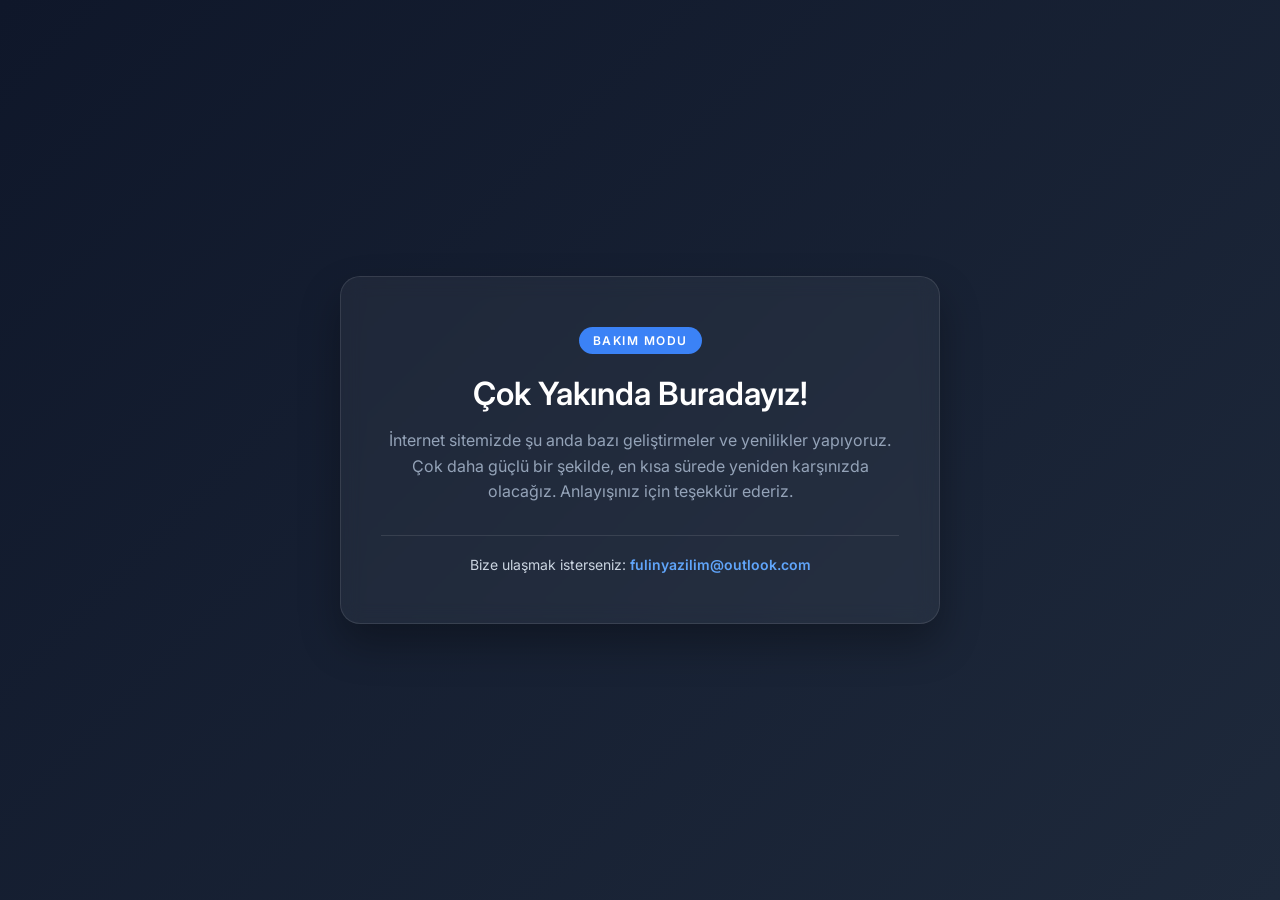
<file: docs/index.html>
<!DOCTYPE html>
<html lang="tr">
<head>
    <meta charset="UTF-8">
    <meta name="viewport" content="width=device-width, initial-scale=1.0">
    <title>Çok Yakında Geri Dönüyoruz!</title>
    <link href="https://fonts.googleapis.com/css2?family=Inter:wght@300;400;600&display=swap" rel="stylesheet">
    <style>
        * {
            margin: 0;
            padding: 0;
            box-sizing: border-box;
        }
        body {
            font-family: 'Inter', sans-serif;
            background: linear-gradient(135deg, #0f172a 0%, #1e293b 100%);
            color: #f8fafc;
            height: 100vh;
            display: flex;
            align-items: center;
            justify-content: center;
            text-align: center;
            padding: 20px;
        }
        .container {
            max-width: 600px;
            background: rgba(255, 255, 255, 0.05);
            backdrop-filter: blur(10px);
            border: 1px solid rgba(255, 255, 255, 0.1);
            padding: 50px 40px;
            border-radius: 20px;
            box-shadow: 0 20px 40px rgba(0, 0, 0, 0.3);
        }
        .badge {
            display: inline-block;
            background-color: #3b82f6;
            color: white;
            font-size: 12px;
            font-weight: 600;
            text-transform: uppercase;
            letter-spacing: 1.5px;
            padding: 6px 14px;
            border-radius: 50px;
            margin-bottom: 20px;
        }
        h1 {
            font-size: 32px;
            font-weight: 600;
            margin-bottom: 15px;
            color: #ffffff;
        }
        p {
            font-size: 16px;
            color: #94a3b8;
            line-height: 1.6;
            margin-bottom: 30px;
        }
        .contact-box {
            border-top: 1px solid rgba(255, 255, 255, 0.1);
            padding-top: 20px;
            font-size: 14px;
            color: #cbd5e1;
        }
        .contact-box a {
            color: #60a5fa;
            text-decoration: none;
            font-weight: 600;
        }
        .contact-box a:hover {
            text-decoration: underline;
        }
    </style>
</head>
<body>

    <div class="container">
        <div class="badge">Bakım Modu</div>
        <h1>Çok Yakında Buradayız!</h1>
        <p>İnternet sitemizde şu anda bazı geliştirmeler ve yenilikler yapıyoruz. Çok daha güçlü bir şekilde, en kısa sürede yeniden karşınızda olacağız. Anlayışınız için teşekkür ederiz.</p>

        <div class="contact-box">
            Bize ulaşmak isterseniz: <a href="mailto:fulinyazilim@outlook.com">fulinyazilim@outlook.com</a>
        </div>
    </div>

</body>
</html>
</file>
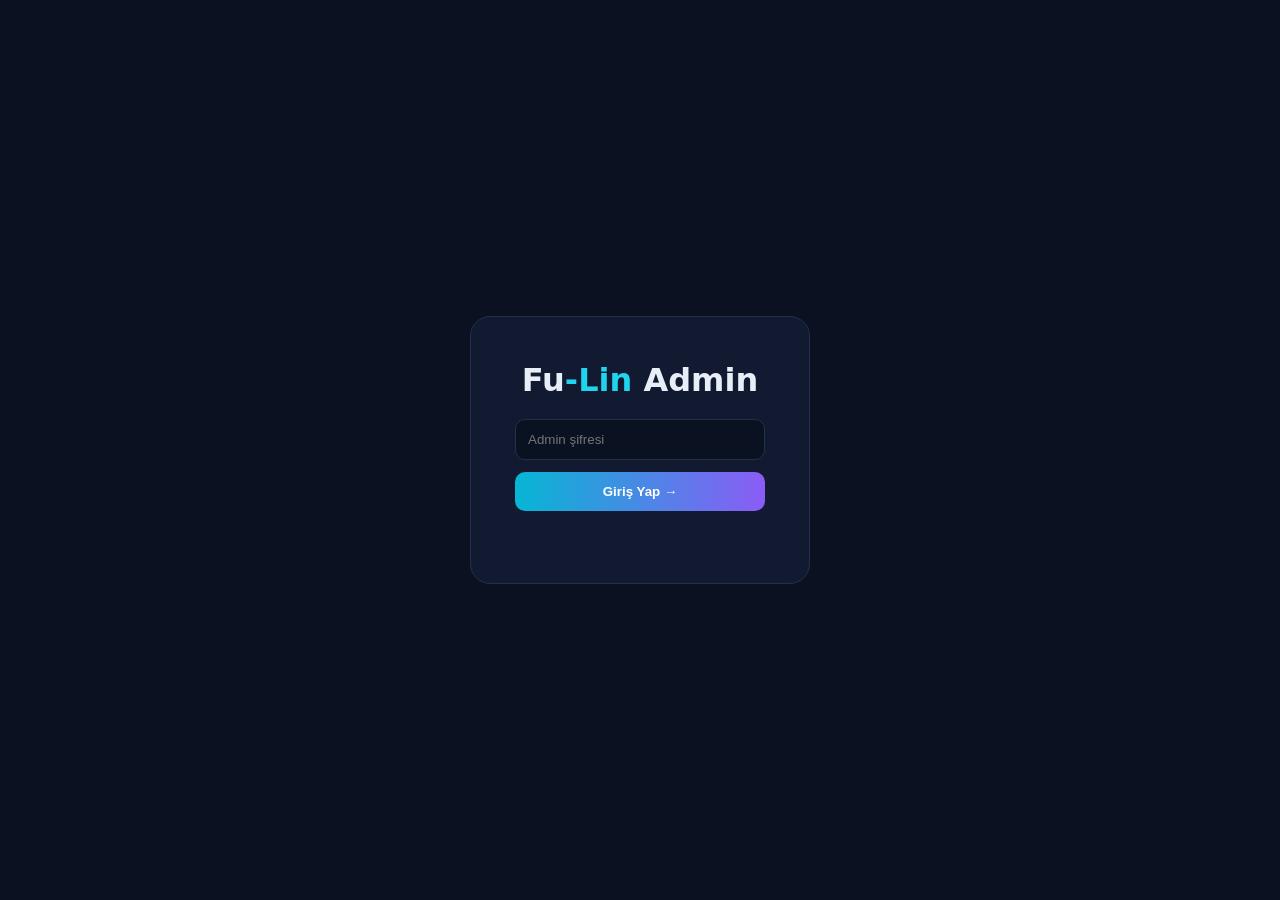
<file: docs/admin.html>
<!DOCTYPE html>
<html lang="tr">
<head>
<meta charset="UTF-8">
<meta name="viewport" content="width=device-width, initial-scale=1.0">
<title>Fu-Lin Admin</title>
<link rel="stylesheet" href="admin.css">
</head>
<body>
<div id="giris">
  <div class="login-box">
    <h1>Fu<span>-Lin</span> Admin</h1>
    <input id="sifre" type="password" placeholder="Admin şifresi" autocomplete="off">
    <button id="girisBtn">Giriş Yap →</button>
    <small id="girisHata"></small>
  </div>
</div>

<div id="panel" style="display:none">
  <header>
    <a class="logo" href="/">Fu<span>-Lin</span> <small>admin</small></a>
    <nav>
      <button data-sekme="panel" class="aktif">📊 Panel</button>
      <button data-sekme="talepler">✉️ Talepler <b id="yeniRozet"></b></button>
      <button data-sekme="siparisler">🧾 Siparişler</button>
      <button id="cikis">Çıkış</button>
    </nav>
  </header>

  <main>
    <section id="sekme-panel" class="sekme">
      <div class="kartlar">
        <div class="kart mavi"><small>Toplam ziyaret</small><b id="kZiyaret">-</b><span id="kBugun"></span></div>
        <div class="kart mor"><small>Talepler</small><b id="kTalep">-</b><span id="kYeni"></span></div>
        <div class="kart yesil"><small>Deneme indirme</small><b id="kIndirme">-</b><span>indir/ klasörü</span></div>
        <div class="kart turuncu"><small>Sipariş / tahsilat</small><b id="kSiparis">-</b><span id="kCiro"></span></div>
      </div>
      <div class="kutu">
        <h3>Son 7 gün ziyaret</h3>
        <div id="grafik" class="grafik"></div>
      </div>
      <div class="kutu">
        <h3>Talep durumları</h3>
        <div id="durumlar"></div>
      </div>
    </section>

    <section id="sekme-talepler" class="sekme" style="display:none">
      <div class="bar">
        <h3>Demo talepleri</h3>
        <a class="btn" href="/api/admin/csv?tablo=talepler" id="csvT">CSV indir</a>
      </div>
      <div class="tablo-sar"><table>
        <thead><tr><th>Tarih</th><th>Ad</th><th>Telefon</th><th>Ürün</th><th>Not</th><th>Durum</th><th>İşlem</th></tr></thead>
        <tbody id="talepSatir"></tbody>
      </table></div>
    </section>

    <section id="sekme-siparisler" class="sekme" style="display:none">
      <div class="bar">
        <h3>Siparişler</h3>
        <div>
          <a class="btn" href="/api/admin/csv?tablo=siparisler" id="csvS">CSV indir</a>
          <button class="btn birincil" id="siparisEkleBtn">+ Sipariş Ekle</button>
        </div>
      </div>
      <div class="tablo-sar"><table>
        <thead><tr><th>Tarih</th><th>Müşteri</th><th>Telefon</th><th>Ürün</th><th>Tutar</th><th>Durum</th><th>İşlem</th></tr></thead>
        <tbody id="siparisSatir"></tbody>
      </table></div>
    </section>
  </main>
</div>

<div id="siparisModal" style="display:none">
  <div class="modal">
    <h3>Sipariş</h3>
    <input id="sMusteri" placeholder="Müşteri adı">
    <input id="sTel" placeholder="Telefon">
    <input id="sUrun" placeholder="Ürün" value="Diş Klinik Yönetim">
    <input id="sTutar" placeholder="Tutar (TL)" inputmode="decimal">
    <select id="sDurum"><option>bekliyor</option><option>odendi</option><option>iptal</option></select>
    <input id="sNot" placeholder="Not (kurulum kodu vb.)">
    <div class="modal-bar">
      <button id="sVazgec">Vazgeç</button>
      <button id="sKaydet" class="birincil">Kaydet</button>
    </div>
  </div>
</div>

<script src="admin.js"></script>
</body>
</html>
</file>
<file: docs/admin.css>
*{margin:0;padding:0;box-sizing:border-box}
body{background:#0b1120;color:#e8eef7;font-family:"Segoe UI",system-ui,sans-serif;min-height:100vh}
.logo{font-size:22px;font-weight:800;color:#fff;text-decoration:none}
.logo span,.login-box h1 span{color:#22d3ee}
.logo small{font-size:12px;color:#93a1b8;font-weight:400}

/* giriş */
#giris{display:flex;align-items:center;justify-content:center;min-height:100vh}
.login-box{background:#111a30;border:1px solid #22304d;border-radius:20px;padding:44px;width:340px;text-align:center}
.login-box h1{margin-bottom:20px}
.login-box input{width:100%;padding:12px;border-radius:10px;border:1px solid #22304d;background:#0a1120;color:#fff;margin-bottom:12px}
.login-box button{width:100%;padding:12px;border:none;border-radius:10px;background:linear-gradient(90deg,#06b6d4,#8b5cf6);color:#fff;font-weight:700;cursor:pointer}
#girisHata{color:#f87171;font-size:13px;display:block;margin-top:10px;min-height:18px}

/* üst bar */
#panel header{display:flex;align-items:center;justify-content:space-between;padding:14px 26px;background:#0d1426;border-bottom:1px solid #22304d;position:sticky;top:0;z-index:5}
#panel nav{display:flex;gap:8px}
#panel nav button{background:none;border:1px solid transparent;color:#93a1b8;padding:9px 16px;border-radius:999px;cursor:pointer;font-size:14px}
#panel nav button.aktif,#panel nav button:hover{color:#fff;border-color:#22d3ee}
#yeniRozet{background:#ef4444;color:#fff;border-radius:999px;font-size:11px;padding:1px 7px}
main{max-width:1100px;margin:0 auto;padding:28px 20px 60px}

/* kartlar */
.kartlar{display:grid;grid-template-columns:repeat(4,1fr);gap:14px;margin-bottom:20px}
.kart{border-radius:16px;padding:20px;color:#fff}
.kart small{opacity:.85}.kart b{font-size:30px;display:block;margin:4px 0}.kart span{font-size:12px;opacity:.85}
.mavi{background:linear-gradient(135deg,#0ea5e9,#0369a1)}.mor{background:linear-gradient(135deg,#8b5cf6,#5b21b6)}
.yesil{background:linear-gradient(135deg,#10b981,#065f46)}.turuncu{background:linear-gradient(135deg,#f59e0b,#b45309)}

.kutu{background:#111a30;border:1px solid #22304d;border-radius:16px;padding:22px;margin-bottom:16px}
.kutu h3{margin-bottom:14px}
.grafik{display:flex;align-items:flex-end;gap:10px;height:150px}
.grafik .bar{flex:1;display:flex;flex-direction:column;align-items:center;gap:6px}
.grafik .dolgu{width:100%;max-width:54px;border-radius:8px 8px 0 0;background:linear-gradient(180deg,#22d3ee,#8b5cf6);min-height:4px}
.grafik small{color:#93a1b8;font-size:11px}
.cip{display:inline-block;background:#1c2942;border:1px solid #22304d;border-radius:999px;padding:6px 14px;margin:4px;font-size:13px}

/* tablo */
.bar{display:flex;align-items:center;justify-content:space-between;margin-bottom:12px}
.btn{border:1px solid #22304d;color:#e8eef7;border-radius:10px;padding:9px 16px;cursor:pointer;background:#16203a;text-decoration:none;font-size:14px}
.btn.birincil,#sKaydet.birincil{background:linear-gradient(90deg,#06b6d4,#8b5cf6);border:none;color:#fff}
.tablo-sar{overflow-x:auto;background:#111a30;border:1px solid #22304d;border-radius:16px}
table{width:100%;border-collapse:collapse;font-size:14px}
th,td{padding:11px 12px;text-align:left;border-bottom:1px solid #1c2942;white-space:nowrap}
th{color:#93a1b8;font-size:12px;text-transform:uppercase}
td select{background:#0a1120;color:#fff;border:1px solid #22304d;border-radius:8px;padding:5px}
td button{background:none;border:1px solid #22304d;color:#93a1b8;border-radius:8px;padding:5px 10px;cursor:pointer;margin-right:4px}
td button:hover{color:#f87171;border-color:#f87171}
td button.sat{color:#6ee7b7}.dot{display:inline-block;width:9px;height:9px;border-radius:50%;margin-right:6px}
.yeni{background:#22d3ee}.arandi{background:#f59e0b}.satildi{background:#10b981}.olumsuz{background:#64748b}

/* modal */
#siparisModal{position:fixed;inset:0;background:rgba(0,0,0,.6);display:flex;align-items:center;justify-content:center}
.modal{background:#111a30;border:1px solid #22304d;border-radius:18px;padding:26px;width:360px;display:flex;flex-direction:column;gap:10px}
.modal input,.modal select{padding:11px;border-radius:10px;border:1px solid #22304d;background:#0a1120;color:#fff}
.modal-bar{display:flex;gap:10px}
.modal-bar button{flex:1;padding:11px;border-radius:10px;border:1px solid #22304d;background:none;color:#fff;cursor:pointer}
@media(max-width:800px){.kartlar{grid-template-columns:1fr 1fr}}
</file>
